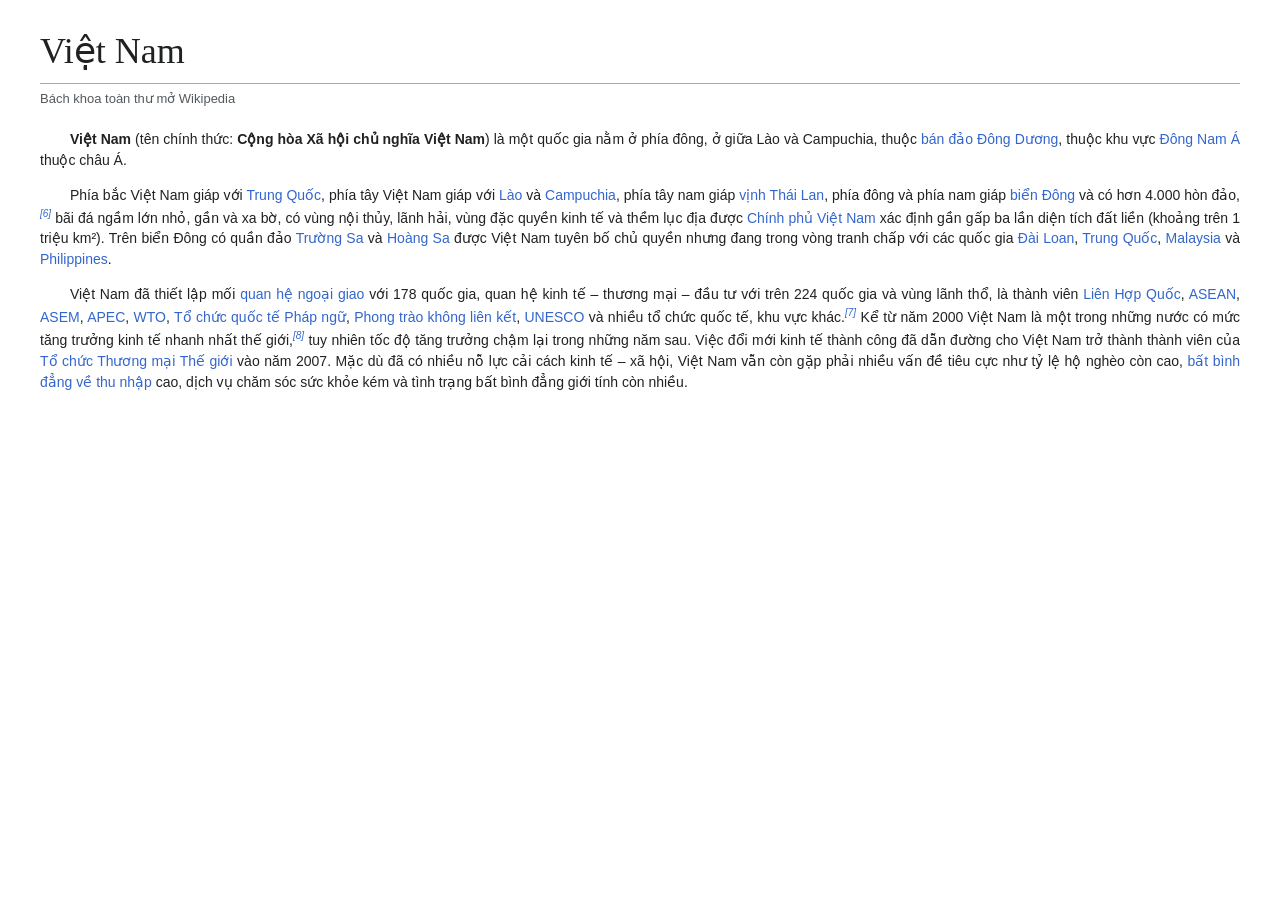
<file: Bai6/DinhDangVB/index.html>
<!DOCTYPE html>
<html lang="vi">

<head>
    <meta charset="UTF-8">
    <title>Việt Nam - Wikipedia</title>
    <style>
        body {
            font-family: Arial, sans-serif;
            line-height: 1.5;
            color: #202122;
            margin: 20px 40px;
        }

        h1 {
            font-size: 36px;
            font-weight: normal;
            font-family: 'Times New Roman', Times, serif;
            margin-bottom: 0px;
            border-bottom: 1px solid #a2a9b1;
            padding-bottom: 5px;
        }

        .sub-title {
            font-size: 13px;
            color: #54595d;
            margin-top: 5px;
            margin-bottom: 20px;
        }

        p {
            font-size: 14px;
            text-align: justify;
            text-indent: 30px;
            margin-bottom: 12px;
        }

        .link {
            color: #3366cc;
            text-decoration: none;
        }

        sup {
            font-style: italic;
            font-size: 10px;
            color: #3366cc;
        }
    </style>
</head>

<body>

    <h1>Việt Nam</h1>
    <div class="sub-title">Bách khoa toàn thư mở Wikipedia</div>

    <p>
        <b>Việt Nam</b> (tên chính thức: <b>Cộng hòa Xã hội chủ nghĩa Việt Nam</b>) là một quốc gia nằm ở phía đông, ở
        giữa Lào và Campuchia, thuộc <span class="link">bán đảo Đông Dương</span>, thuộc khu vực <span class="link">Đông
            Nam Á</span> thuộc châu Á.
    </p>

    <p>
        Phía bắc Việt Nam giáp với <span class="link">Trung Quốc</span>, phía tây Việt Nam giáp với <span
            class="link">Lào</span> và <span class="link">Campuchia</span>, phía tây nam giáp <span class="link">vịnh
            Thái Lan</span>, phía đông và phía nam giáp <span class="link">biển Đông</span> và có hơn 4.000 hòn
        đảo,<sup>[6]</sup> bãi đá ngầm lớn nhỏ, gần và xa bờ, có vùng nội thủy, lãnh hải, vùng đặc quyền kinh tế và thềm
        lục địa được <span class="link">Chính phủ Việt Nam</span> xác định gần gấp ba lần diện tích đất liền (khoảng
        trên 1 triệu km²). Trên biển Đông có quần đảo <span class="link">Trường Sa</span> và <span class="link">Hoàng
            Sa</span> được Việt Nam tuyên bố chủ quyền nhưng đang trong vòng tranh chấp với các quốc gia <span
            class="link">Đài Loan</span>, <span class="link">Trung Quốc</span>, <span class="link">Malaysia</span> và
        <span class="link">Philippines</span>.
    </p>

    <p>
        Việt Nam đã thiết lập mối <span class="link">quan hệ ngoại giao</span> với 178 quốc gia, quan hệ kinh tế –
        thương mại – đầu tư với trên 224 quốc gia và vùng lãnh thổ, là thành viên <span class="link">Liên Hợp
            Quốc</span>, <span class="link">ASEAN</span>, <span class="link">ASEM</span>, <span
            class="link">APEC</span>, <span class="link">WTO</span>, <span class="link">Tổ chức quốc tế Pháp ngữ</span>,
        <span class="link">Phong trào không liên kết</span>, <span class="link">UNESCO</span> và nhiều tổ chức quốc tế,
        khu vực khác.<sup>[7]</sup> Kể từ năm 2000 Việt Nam là một trong những nước có mức tăng trưởng kinh tế nhanh
        nhất thế giới,<sup>[8]</sup> tuy nhiên tốc độ tăng trưởng chậm lại trong những năm sau. Việc đổi mới kinh tế
        thành công đã dẫn đường cho Việt Nam trở thành thành viên của <span class="link">Tổ chức Thương mại Thế
            giới</span> vào năm 2007. Mặc dù đã có nhiều nỗ lực cải cách kinh tế – xã hội, Việt Nam vẫn còn gặp phải
        nhiều vấn đề tiêu cực như tỷ lệ hộ nghèo còn cao, <span class="link">bất bình đẳng về thu nhập</span> cao, dịch
        vụ chăm sóc sức khỏe kém và tình trạng bất bình đẳng giới tính còn nhiều.
    </p>

</body>

</html>
</file>
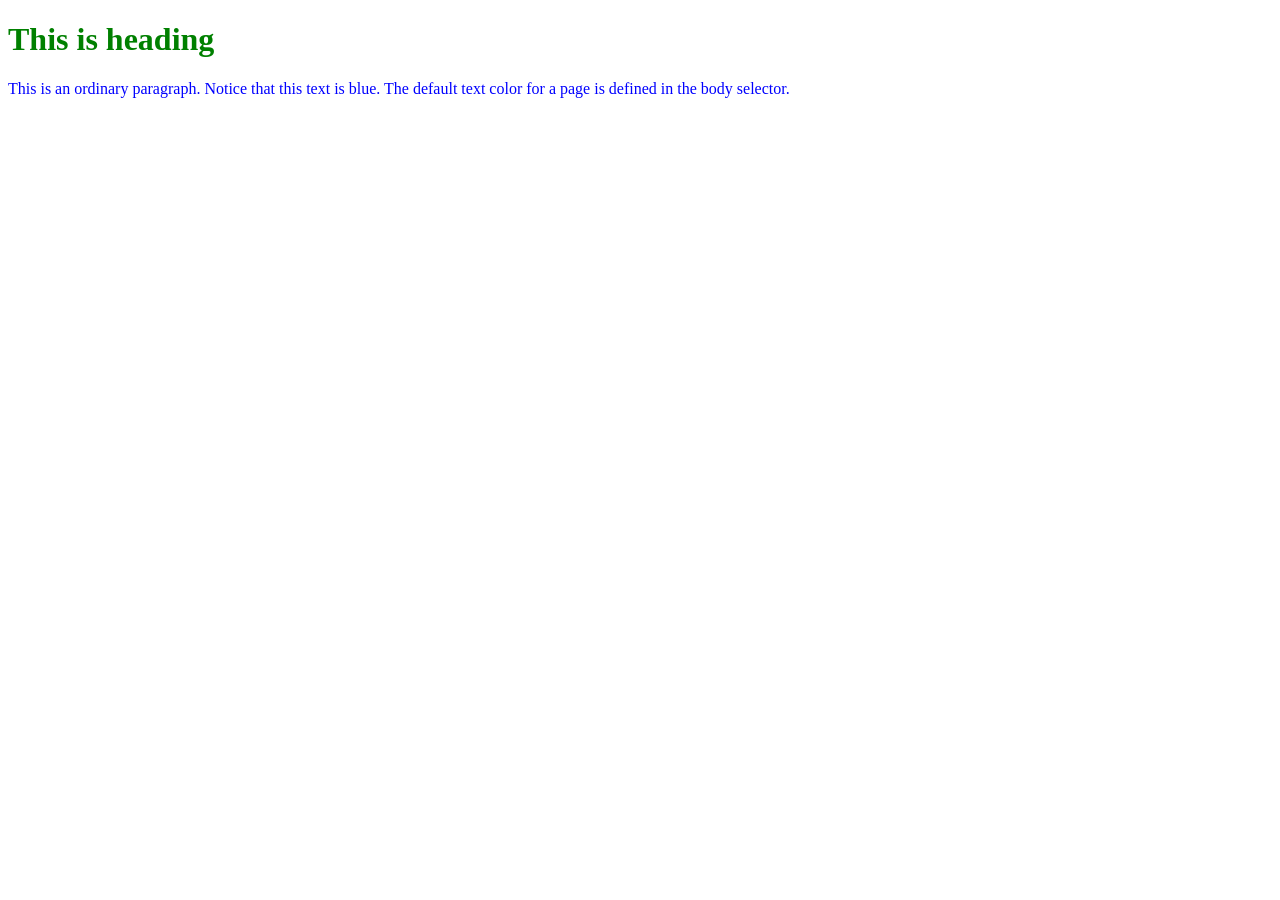
<file: Bai6/NhungCSS/index.html>
<!DOCTYPE html>
<html lang="en">

<head>
    <style>
        p {
            color: blue;
        }
    </style>
</head>

<body>
    <h1 style="color: green;">This is heading</h1>
    <p>This is an ordinary paragraph. Notice that this text is blue. The default text color for a page is defined in the
        body selector.</p>
</body>

</html>
</file>
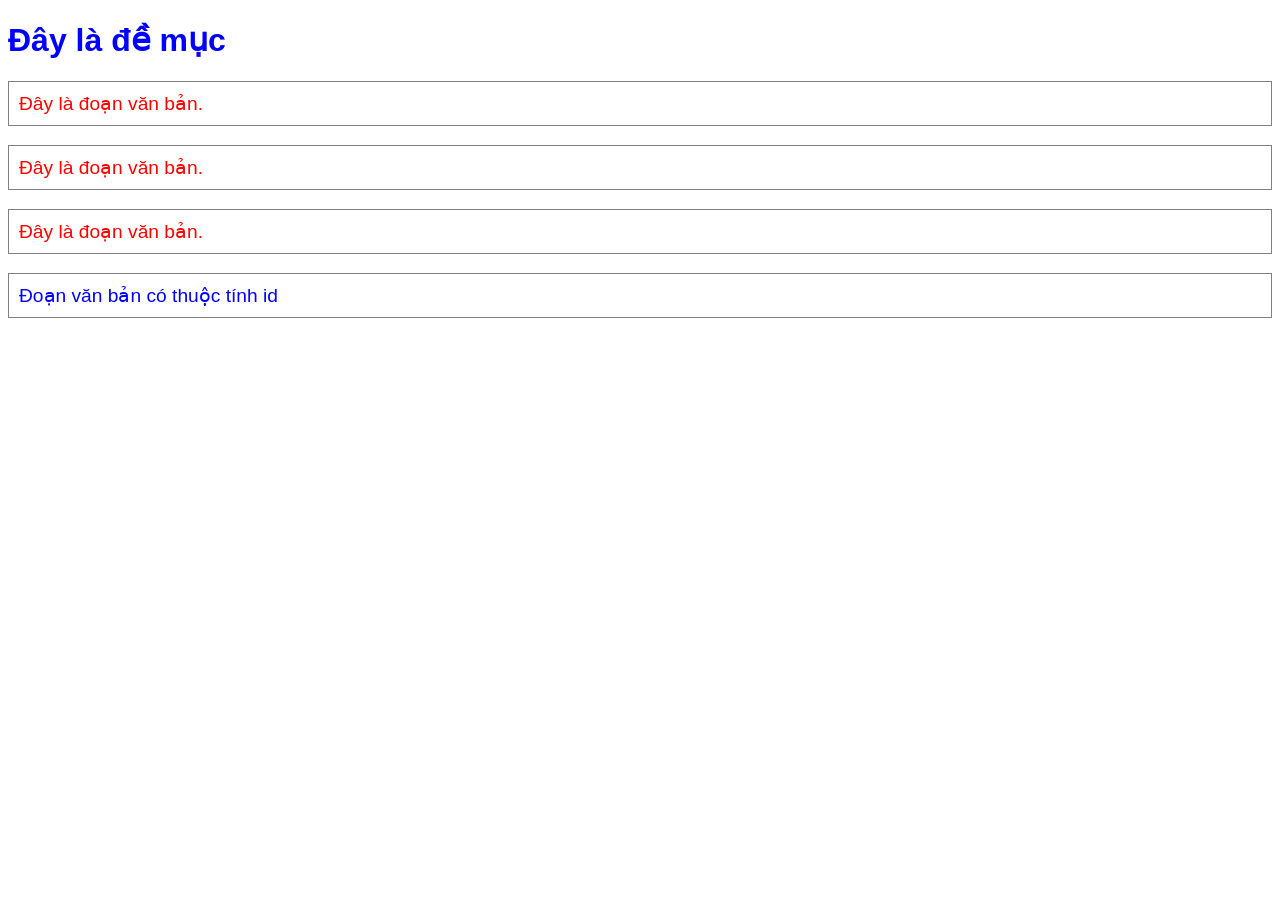
<file: Bai6/SuDungCSS/index.html>
<!DOCTYPE html>
<html lang="en">

<head>
    <meta charset="UTF-8">
    <title>Title</title>
    <style>
        h1 {
            color: blue;
            font-family: 'Segoe UI', Tahoma, Geneva, Verdana, sans-serif;
            font-size: 200%;
        }

        p {
            color: red;
            font-family: Arial, Helvetica, sans-serif;
            font-size: 120%;
            border: 1px solid grey;
            padding: 10px;
        }

        #element1 {
            color: blue;
        }
    </style>
</head>

<body>
    <h1>Đây là đề mục</h1>
    <p>Đây là đoạn văn bản.</p>
    <p>Đây là đoạn văn bản.</p>
    <p>Đây là đoạn văn bản.</p>
    <p id="element1">Đoạn văn bản có thuộc tính id</p>
</body>

</html>
</file>
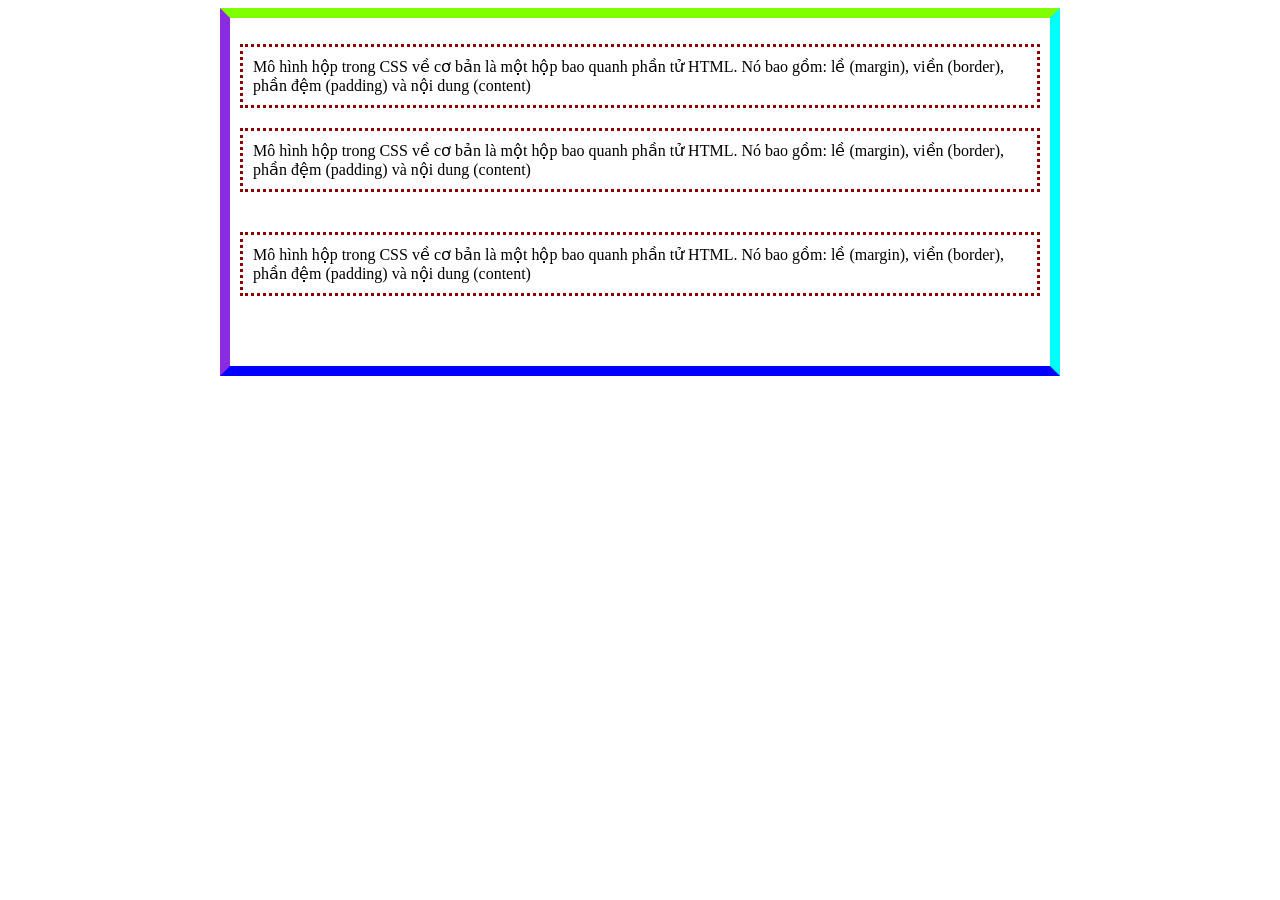
<file: Bai7/box_model/index.html>
<!DOCTYPE html>
<html lang="en">

<head>
    <meta charset="UTF-8">
    <title>Sử dụng Boxmodel</title>
    <style>
        .boxmodel {
            margin: 0 auto;
            width: 800px;
            border: 10px;
            padding: 10px;
            border-color: chartreuse aqua blue blueviolet;
            border-style: solid;
        }

        .boxmodel p {
            border: 3px dotted darkred;
            padding: 10px;
        }

        #boxmodel1 {
            margin-bottom: 20px;
        }

        #boxmodel2 {
            margin-bottom: 40px;
        }

        #boxmodel3 {
            margin-bottom: 60px;
        }
    </style>
</head>

<body>
    <div class="boxmodel">
        <p id="boxmodel1">Mô hình hộp trong CSS về cơ bản là một hộp bao quanh phần tử HTML.
            Nó bao gồm: lề (margin), viền (border), phần đệm (padding) và nội dung (content)</p>
        <p id="boxmodel2">Mô hình hộp trong CSS về cơ bản là một hộp bao quanh phần tử HTML.
            Nó bao gồm: lề (margin), viền (border), phần đệm (padding) và nội dung (content)</p>
        <p id="boxmodel3">Mô hình hộp trong CSS về cơ bản là một hộp bao quanh phần tử HTML.
            Nó bao gồm: lề (margin), viền (border), phần đệm (padding) và nội dung (content)</p>
    </div>
</body>

</html>
</file>
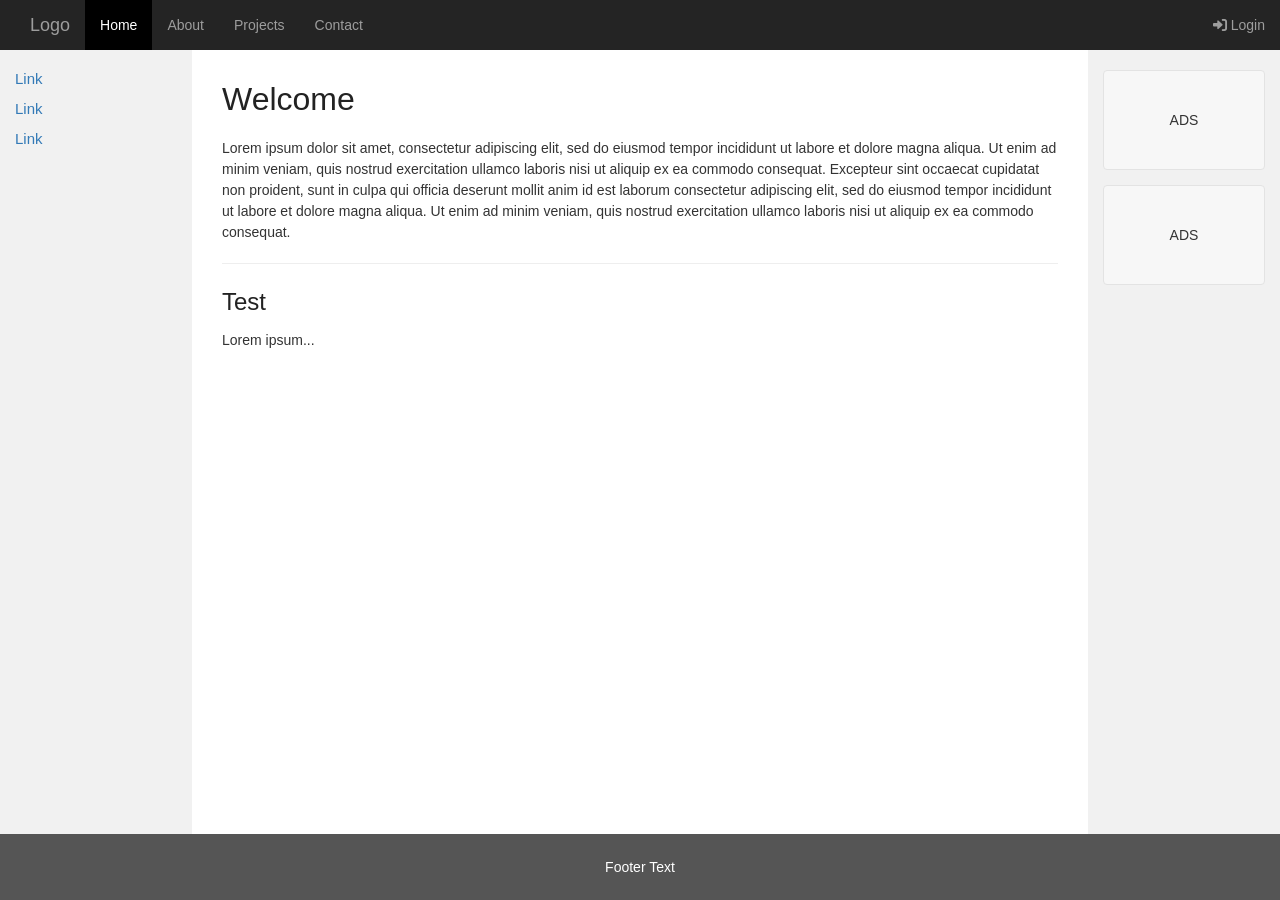
<file: Bai7/layout_rwd/index.html>
<!DOCTYPE html>
<html lang="vi">

<head>
    <meta charset="UTF-8">
    <meta name="viewport" content="width=device-width, initial-scale=1.0">
    <title>Website Layout</title>
    <link rel="stylesheet" href="https://cdnjs.cloudflare.com/ajax/libs/font-awesome/6.0.0/css/all.min.css">
    <link rel="stylesheet" href="style.css">
</head>

<body>

    <header class="navbar">
        <div class="nav-left">
            <a href="#" class="logo">Logo</a>
            <a href="#" class="nav-item active">Home</a>
            <a href="#" class="nav-item">About</a>
            <a href="#" class="nav-item">Projects</a>
            <a href="#" class="nav-item">Contact</a>
        </div>
        <div class="nav-right">
            <a href="#" class="login-btn"><i class="fa-solid => fa-right-to-bracket"></i> Login</a>
        </div>
    </header>

    <div class="main-container">

        <aside class="sidebar-left">
            <ul>
                <li><a href="#">Link</a></li>
                <li><a href="#">Link</a></li>
                <li><a href="#">Link</a></li>
            </ul>
        </aside>

        <main class="content">
            <h1>Welcome</h1>
            <p>Lorem ipsum dolor sit amet, consectetur adipiscing elit, sed do eiusmod tempor incididunt ut labore et
                dolore magna aliqua. Ut enim ad minim veniam, quis nostrud exercitation ullamco laboris nisi ut aliquip
                ex ea commodo consequat. Excepteur sint occaecat cupidatat non proident, sunt in culpa qui officia
                deserunt mollit anim id est laborum consectetur adipiscing elit, sed do eiusmod tempor incididunt ut
                labore et dolore magna aliqua. Ut enim ad minim veniam, quis nostrud exercitation ullamco laboris nisi
                ut aliquip ex ea commodo consequat.</p>

            <hr class="divider">

            <h2>Test</h2>
            <p>Lorem ipsum...</p>
        </main>

        <aside class="sidebar-right">
            <div class="ads-box">ADS</div>
            <div class="ads-box">ADS</div>
        </aside>

    </div>

    <footer class="footer">
        <p>Footer Text</p>
    </footer>

</body>

</html>
</file>
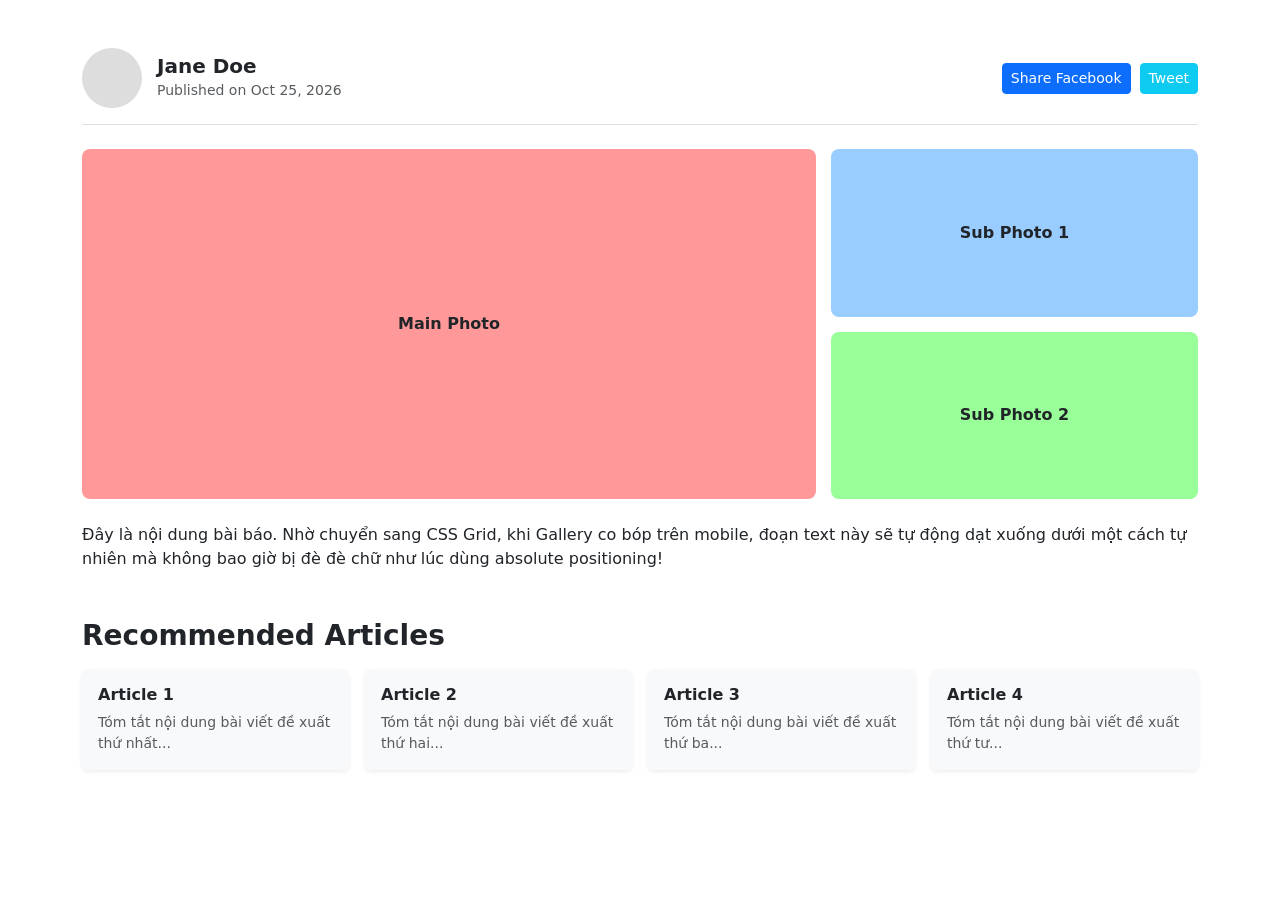
<file: Bai8/CreativeChronicle/index.html>
<!DOCTYPE html>
<html lang="vi">

<head>
    <meta charset="UTF-8">
    <meta name="viewport" content="width=device-width, initial-scale=1.0">
    <title>Refactored Article Page</title>
    <!-- Bootstrap 5 CSS -->
    <link href="https://cdn.jsdelivr.net/npm/bootstrap@5.3.0/dist/css/bootstrap.min.css" rel="stylesheet">
    <!-- Custom CSS -->
    <link rel="stylesheet" href="style.css">
</head>

<body>
    <div class="container mt-5">

        <!-- VÙNG 1: AUTHOR INFO (Flexbox) -->
        <div class="author-section mb-4 pb-3 border-bottom">
            <!-- Cụm bên trái: Avatar + Details -->
            <div class="author-info">
                <div class="author-avatar"></div>
                <div class="author-details">
                    <h5 class="m-0 fw-bold">Jane Doe</h5>
                    <small class="text-muted">Published on Oct 25, 2026</small>
                </div>
            </div>
            <!-- Cụm bên phải: Share Buttons -->
            <div class="share-buttons">
                <button class="btn btn-primary btn-sm me-1">Share Facebook</button>
                <button class="btn btn-info btn-sm text-white">Tweet</button>
            </div>
        </div>

        <!-- VÙNG 2: MOSAIC GALLERY (CSS Grid) -->
        <div class="mosaic-gallery mb-4">
            <div class="photo-main">Main Photo</div>
            <div class="photo-sub-1">Sub Photo 1</div>
            <div class="photo-sub-2">Sub Photo 2</div>
        </div>

        <p class="lh-base mb-5">
            Đây là nội dung bài báo. Nhờ chuyển sang CSS Grid, khi Gallery co bóp trên mobile, đoạn text này sẽ tự động
            dạt xuống dưới một cách tự nhiên mà không bao giờ bị đè đè chữ như lúc dùng absolute positioning!
        </p>

        <!-- VÙNG 3: RECOMMENDED ARTICLES (Bootstrap Grid) -->
        <h3 class="mb-3 fw-bold">Recommended Articles</h3>
        <div class="row g-3">
            <div class="col-12 col-md-6 col-lg-3">
                <div class="card h-100 shadow-sm border-0">
                    <div class="card-body bg-light rounded">
                        <h5 class="card-title fs-6 fw-bold">Article 1</h5>
                        <p class="card-text text-muted small">Tóm tắt nội dung bài viết đề xuất thứ nhất...</p>
                    </div>
                </div>
            </div>
            <div class="col-12 col-md-6 col-lg-3">
                <div class="card h-100 shadow-sm border-0">
                    <div class="card-body bg-light rounded">
                        <h5 class="card-title fs-6 fw-bold">Article 2</h5>
                        <p class="card-text text-muted small">Tóm tắt nội dung bài viết đề xuất thứ hai...</p>
                    </div>
                </div>
            </div>
            <div class="col-12 col-md-6 col-lg-3">
                <div class="card h-100 shadow-sm border-0">
                    <div class="card-body bg-light rounded">
                        <h5 class="card-title fs-6 fw-bold">Article 3</h5>
                        <p class="card-text text-muted small">Tóm tắt nội dung bài viết đề xuất thứ ba...</p>
                    </div>
                </div>
            </div>
            <div class="col-12 col-md-6 col-lg-3">
                <div class="card h-100 shadow-sm border-0">
                    <div class="card-body bg-light rounded">
                        <h5 class="card-title fs-6 fw-bold">Article 4</h5>
                        <p class="card-text text-muted small">Tóm tắt nội dung bài viết đề xuất thứ tư...</p>
                    </div>
                </div>
            </div>
        </div>

    </div>
</body>

</html>
</file>
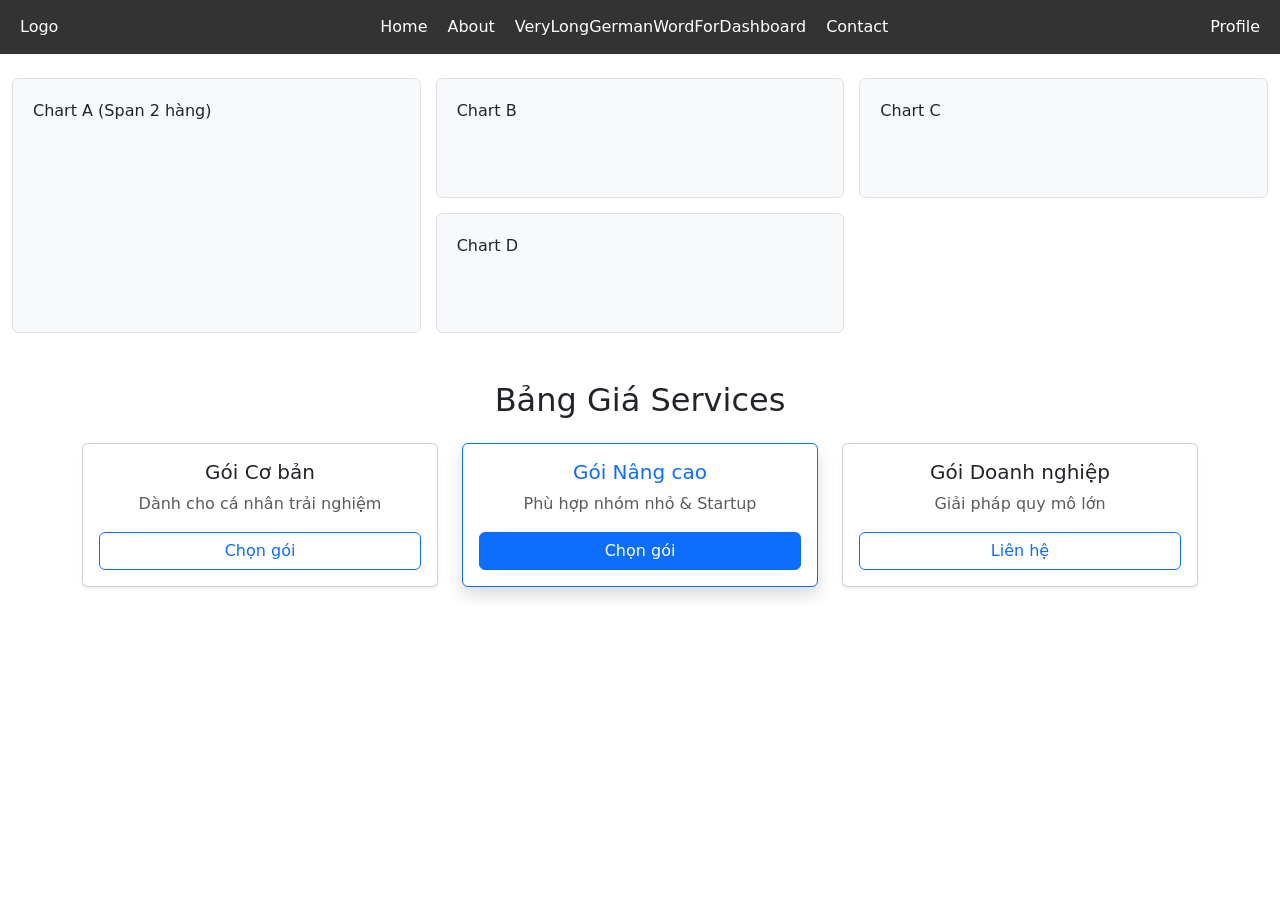
<file: Bai8/MetricsHub/index.html>
<!DOCTYPE html>
<html lang="vi">

<head>
    <meta charset="UTF-8">
    <meta name="viewport" content="width=device-width, initial-scale=1.0">
    <title>Refactored Layout</title>
    <!-- Bootstrap 5 CSS -->
    <link href="https://cdn.jsdelivr.net/npm/bootstrap@5.3.0/dist/css/bootstrap.min.css" rel="stylesheet">
    <!-- Custom CSS -->
    <link rel="stylesheet" href="style.css">
</head>

<body>

    <!-- NAVBAR: Flexbox Content-first -->
    <header class="site-navbar">
        <div class="logo">Logo</div>
        <nav class="nav-links">
            <a href="#">Home</a>
            <a href="#">About</a>
            <a href="#">VeryLongGermanWordForDashboard</a>
            <a href="#">Contact</a>
        </nav>
        <div class="profile">Profile</div>
    </header>

    <main class="container-fluid my-4">
        <!-- DASHBOARD: CSS Grid (Flat Siblings) -->
        <section class="grid-dashboard mb-5">
            <div class="widget widget-large">Chart A (Span 2 hàng)</div>
            <div class="widget">Chart B</div>
            <div class="widget">Chart C</div>
            <div class="widget">Chart D</div>
        </section>

        <!-- PRICING: Bootstrap Grid & Cards -->
        <section class="pricing-section container">
            <h2 class="text-center mb-4">Bảng Giá Services</h2>
            <div class="row g-4">
                <div class="col-12 col-md-4">
                    <div class="card h-100 text-center shadow-sm">
                        <div class="card-body d-flex flex-column justify-content-center">
                            <h5 class="card-title">Gói Cơ bản</h5>
                            <p class="card-text text-muted">Dành cho cá nhân trải nghiệm</p>
                            <button class="btn btn-outline-primary mt-auto">Chọn gói</button>
                        </div>
                    </div>
                </div>
                <div class="col-12 col-md-4">
                    <div class="card h-100 text-center border-primary shadow">
                        <div class="card-body d-flex flex-column justify-content-center">
                            <h5 class="card-title text-primary">Gói Nâng cao</h5>
                            <p class="card-text text-muted">Phù hợp nhóm nhỏ & Startup</p>
                            <button class="btn btn-primary mt-auto">Chọn gói</button>
                        </div>
                    </div>
                </div>
                <div class="col-12 col-md-4">
                    <div class="card h-100 text-center shadow-sm">
                        <div class="card-body d-flex flex-column justify-content-center">
                            <h5 class="card-title">Gói Doanh nghiệp</h5>
                            <p class="card-text text-muted">Giải pháp quy mô lớn</p>
                            <button class="btn btn-outline-primary mt-auto">Liên hệ</button>
                        </div>
                    </div>
                </div>
            </div>
        </section>
    </main>

</body>

</html>
</file>
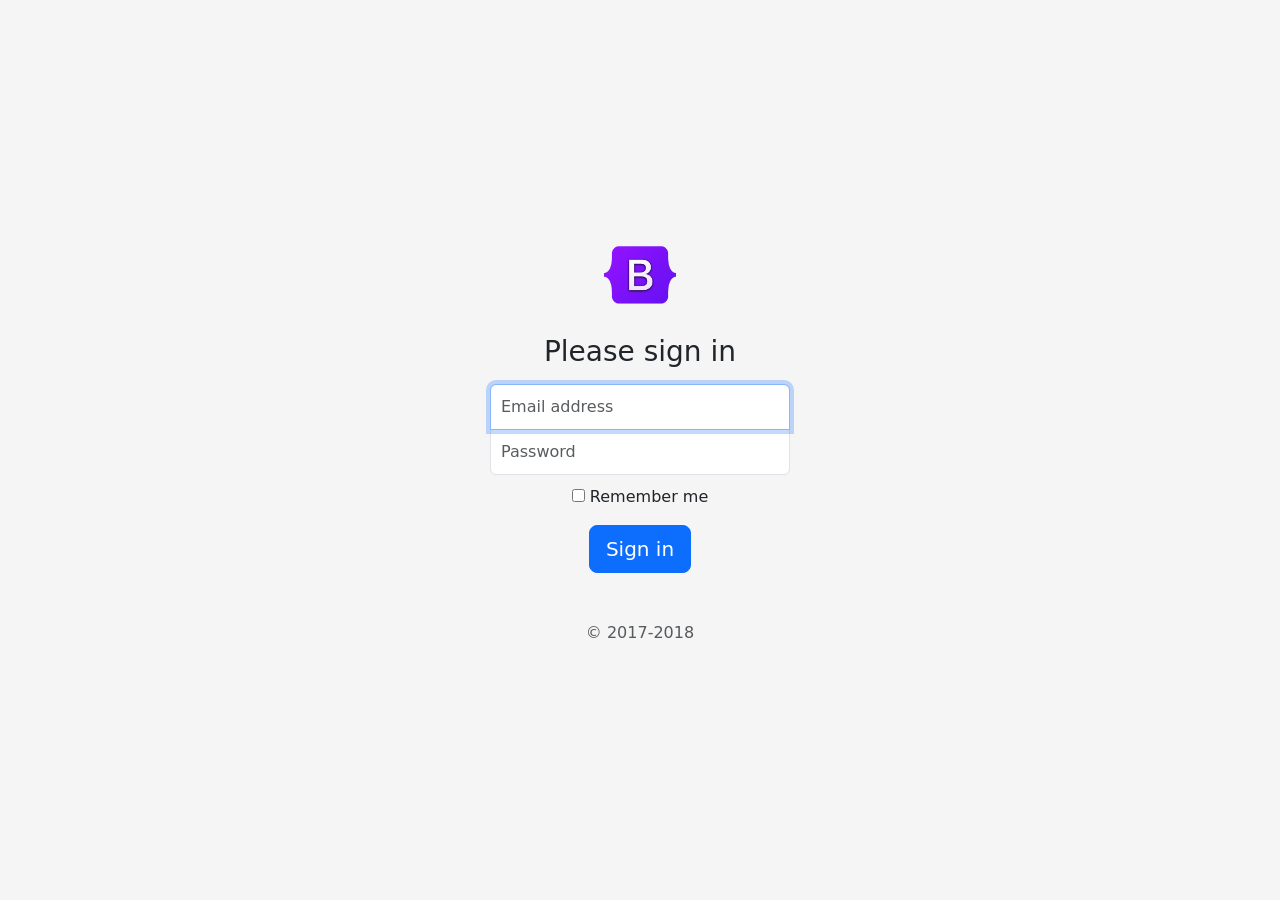
<file: Bai8/SuDungBootstrap/index.html>
<!doctype html>
<html lang="en">

<head>
    <!-- Required meta tags -->
    <meta charset="utf-8">
    <meta name="viewport" content="width=device-width, initial-scale=1">

    <!-- Bootstrap CSS -->
    <link href="https://cdn.jsdelivr.net/npm/bootstrap@5.0.0-beta2/dist/css/bootstrap.min.css" rel="stylesheet"
        integrity="sha384-BmbxuPwQa2lc/FVzBcNJ7UAyJxM6wuqIj61tLrc4wSX0szH/Ev+nYRRuWlolflfl" crossorigin="anonymous">

    <title>Login</title>
    <link rel="stylesheet" href="style.css">
</head>

<body class="text-center">
    <form class="form-signin">
        <img class="mb-4" src="bootstrap.png" alt="" width="72" height="72">
        <h1 class="h3 mb-3 font-weight-normal">Please sign in</h1>
        <input type="email" id="inputEmail" class="form-control" placeholder="Email address" required autofocus>
        <input type="password" id="inputPassword" class="form-control" placeholder="Password" required>
        <div class="checkbox mb-3">
            <label>
                <input type="checkbox" value="remember-me"> Remember me
            </label>
        </div>
        <button class="btn btn-lg btn-primary btn-block" type="submit">Sign in</button>
        <p class="mt-5 mb-3 text-muted">&copy; 2017-2018</p>
    </form>
    <script src="https://cdn.jsdelivr.net/npm/bootstrap@5.0.0-beta2/dist/js/bootstrap.bundle.min.js"
        integrity="sha384-b5kHyXgcpbZJO/tY9Ul7kGkf1S0CWuKcCD38l8YkeH8z8QjE0GmW1gYU5S9FOnJ0"
        crossorigin="anonymous"></script>
</body>

</html>
</file>
<file: Bai7/layout_rwd/style.css>
* {
    margin: 0;
    padding: 0;
    box-sizing: border-box;
    font-family: Arial, sans-serif;
}

body {
    display: flex;
    flex-direction: column;
    min-height: 100vh;
    background-color: #f1f1f1;
    color: #333;
}

.navbar {
    background-color: #242424;
    display: flex;
    justify-content: space-between;
    align-items: center;
    padding: 0 15px;
    height: 50px;
}

.nav-left {
    display: flex;
    align-items: center;
    height: 100%;
}

.nav-left .logo {
    color: #9d9d9d;
    font-size: 18px;
    text-decoration: none;
    padding: 0 15px;
}

.nav-item {
    color: #9d9d9d;
    text-decoration: none;
    padding: 0 15px;
    height: 100%;
    display: flex;
    align-items: center;
    font-size: 14px;
}

.nav-item:hover {
    color: #fff;
}

.nav-item.active {
    background-color: #000000;
    color: #fff;
}

.nav-right .login-btn {
    color: #9d9d9d;
    text-decoration: none;
    font-size: 14px;
}

.nav-right .login-btn:hover {
    color: #fff;
}

.main-container {
    display: flex;
    flex: 1;
}

.sidebar-left {
    width: 15%;
    background-color: #f1f1f1;
    padding: 20px 15px;
}

.sidebar-left ul {
    list-style: none;
}

.sidebar-left ul li {
    margin-bottom: 12px;
}

.sidebar-left ul li a {
    color: #337ab7;
    text-decoration: none;
    font-size: 15px;
}

.sidebar-left ul li a:hover {
    text-decoration: underline;
}

.content {
    width: 70%;
    background-color: #ffffff;
    padding: 25px 30px;
    line-height: 1.5;
}

.content h1 {
    font-size: 32px;
    font-weight: normal;
    margin-bottom: 15px;
    color: #222;
}

.content h2 {
    font-size: 24px;
    font-weight: normal;
    margin-top: 15px;
    margin-bottom: 10px;
    color: #222;
}

.content p {
    color: #333;
    font-size: 14px;
}

.divider {
    border: none;
    border-top: 1px solid #eee;
    margin: 20px 0;
}

.sidebar-right {
    width: 15%;
    background-color: #f1f1f1;
    padding: 20px 15px;
    display: flex;
    flex-direction: column;
    gap: 15px;
}

.ads-box {
    background-color: #f7f7f7;
    border: 1px solid #e3e3e3;
    border-radius: 4px;
    height: 100px;
    display: flex;
    justify-content: center;
    align-items: center;
    color: #333;
    font-size: 14px;
}

.footer {
    background-color: #555555;
    color: #ffffff;
    text-align: center;
    padding: 25px 0;
    font-size: 14px;
}

@media (max-width: 768px) {
    .main-container {
        flex-direction: column;
    }

    .sidebar-left,
    .content,
    .sidebar-right {
        width: 100%;
    }
}
</file>
<file: Bai8/CreativeChronicle/style.css>
.author-section {
    display: flex;
    justify-content: space-between;
    align-items: center;
    flex-wrap: wrap;
    gap: 15px;
}

.author-info {
    display: flex;
    align-items: center;
    gap: 15px;
}

.author-avatar {
    width: 60px;
    height: 60px;
    border-radius: 50%;
    background-color: #ddd;
    flex-shrink: 0;
}

.mosaic-gallery {
    display: grid;
    grid-template-columns: 2fr 1fr;
    gap: 15px;
    min-height: 350px;
}

.photo-main {
    grid-row: span 2;
    background-color: #ff9999;
    border-radius: 8px;
    display: flex;
    align-items: center;
    justify-content: center;
    font-weight: bold;
    min-height: 200px;
}

.photo-sub-1 {
    background-color: #99ccff;
    border-radius: 8px;
    display: flex;
    align-items: center;
    justify-content: center;
    font-weight: bold;
    min-height: 150px;
}

.photo-sub-2 {
    background-color: #99ff99;
    border-radius: 8px;
    display: flex;
    align-items: center;
    justify-content: center;
    font-weight: bold;
    min-height: 150px;
}

@media (max-width: 576px) {
    .mosaic-gallery {
        grid-template-columns: 1fr;
    }

    .photo-main {
        grid-row: span 1;
    }
}
</file>
<file: Bai8/MetricsHub/style.css>
.site-navbar {
    display: flex;
    justify-content: space-between;
    align-items: center;
    gap: 15px;
    background-color: #333;
    color: white;
    padding: 15px 20px;
    flex-wrap: wrap;
}

.site-navbar .nav-links {
    display: flex;
    gap: 20px;
    flex-wrap: wrap;
}

.site-navbar a {
    color: #fff;
    text-decoration: none;
    white-space: nowrap;
}

.site-navbar a:hover {
    color: #0d6efd;
}

.grid-dashboard {
    display: grid;
    grid-template-columns: repeat(3, 1fr);
    gap: 15px;
}

.widget {
    border: 1px solid #dee2e6;
    border-radius: 6px;
    padding: 20px;
    background-color: #f8f9fa;
    min-height: 120px;
}

.widget-large {
    grid-row: span 2;
}

@media (max-width: 768px) {
    .grid-dashboard {
        grid-template-columns: 1fr;
    }

    .widget-large {
        grid-row: span 1;
    }
}
</file>
<file: Bai8/SuDungBootstrap/style.css>
html,
body {
    height: 100%;
}

body {
    display: -ms-flexbox;
    display: -webkit-box;
    display: flex;
    -ms-flex-align: center;
    -ms-flex-pack: center;
    -webkit-box-align: center;
    align-items: center;
    -webkit-box-pack: center;
    justify-content: center;
    padding-top: 40px;
    padding-bottom: 40px;
    background-color: #f5f5f5;
}

.form-signin {
    width: 100%;
    max-width: 330px;
    padding: 15px;
    margin: 0 auto;
}

.form-signin .checkbox {
    font-weight: 400;
}

.form-signin .form-control {
    position: relative;
    box-sizing: border-box;
    height: auto;
    padding: 10px;
    font-size: 16px;
}

.form-signin .form-control:focus {
    z-index: 2;
}

.form-signin input[type="email"] {
    margin-bottom: -1px;
    border-bottom-right-radius: 0;
    border-bottom-left-radius: 0;
}

.form-signin input[type="password"] {
    margin-bottom: 10px;
    border-top-left-radius: 0;
    border-top-right-radius: 0;
}
</file>
